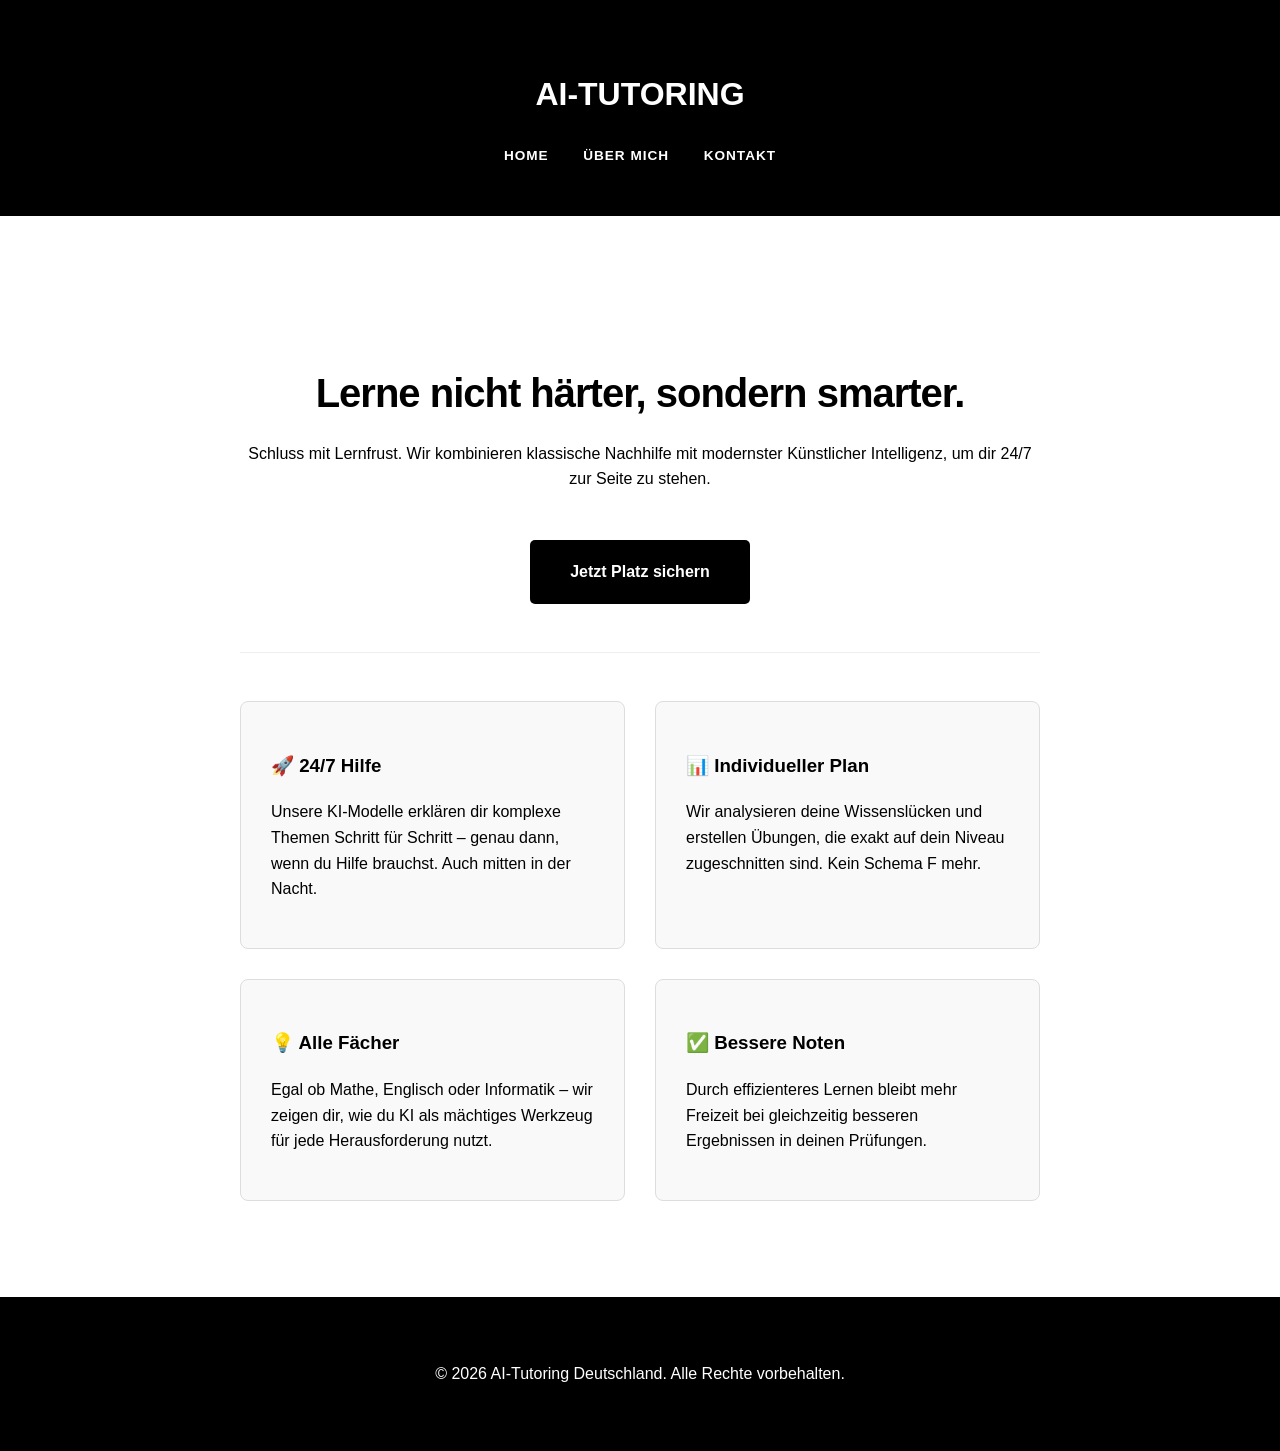
<file: index.html>
<!DOCTYPE html>
<html lang="de">
<head>
    <meta charset="UTF-8">
    <meta name="viewport" content="width=device-width, initial-scale=1.0">
    <title>AI-Tutoring | Home</title>
    <link rel="stylesheet" href="style.css">
</head>
<body>
    <header>
        <h1>AI-TUTORING</h1>
        <nav>
            <a href="index.html">Home</a>
            <a href="ueber-mich.html">Über mich</a>
            <a href="kontakt.html">Kontakt</a>
        </nav>
    </header>

    <div class="container">
        <section class="hero">
            <h2>Lerne nicht härter, sondern smarter.</h2>
            <p>Schluss mit Lernfrust. Wir kombinieren klassische Nachhilfe mit modernster Künstlicher Intelligenz, um dir 24/7 zur Seite zu stehen.</p>
            <a href="kontakt.html" class="btn">Jetzt Platz sichern</a>
        </section>

        <section class="grid">
            <div class="card">
                <h3>🚀 24/7 Hilfe</h3>
                <p>Unsere KI-Modelle erklären dir komplexe Themen Schritt für Schritt – genau dann, wenn du Hilfe brauchst. Auch mitten in der Nacht.</p>
            </div>
            <div class="card">
                <h3>📊 Individueller Plan</h3>
                <p>Wir analysieren deine Wissenslücken und erstellen Übungen, die exakt auf dein Niveau zugeschnitten sind. Kein Schema F mehr.</p>
            </div>
            <div class="card">
                <h3>💡 Alle Fächer</h3>
                <p>Egal ob Mathe, Englisch oder Informatik – wir zeigen dir, wie du KI als mächtiges Werkzeug für jede Herausforderung nutzt.</p>
            </div>
            <div class="card">
                <h3>✅ Bessere Noten</h3>
                <p>Durch effizienteres Lernen bleibt mehr Freizeit bei gleichzeitig besseren Ergebnissen in deinen Prüfungen.</p>
            </div>
        </section>
    </div>

    <footer>
        <p>&copy; 2026 AI-Tutoring Deutschland. Alle Rechte vorbehalten.</p>
    </footer>
</body>
</html>
</file>
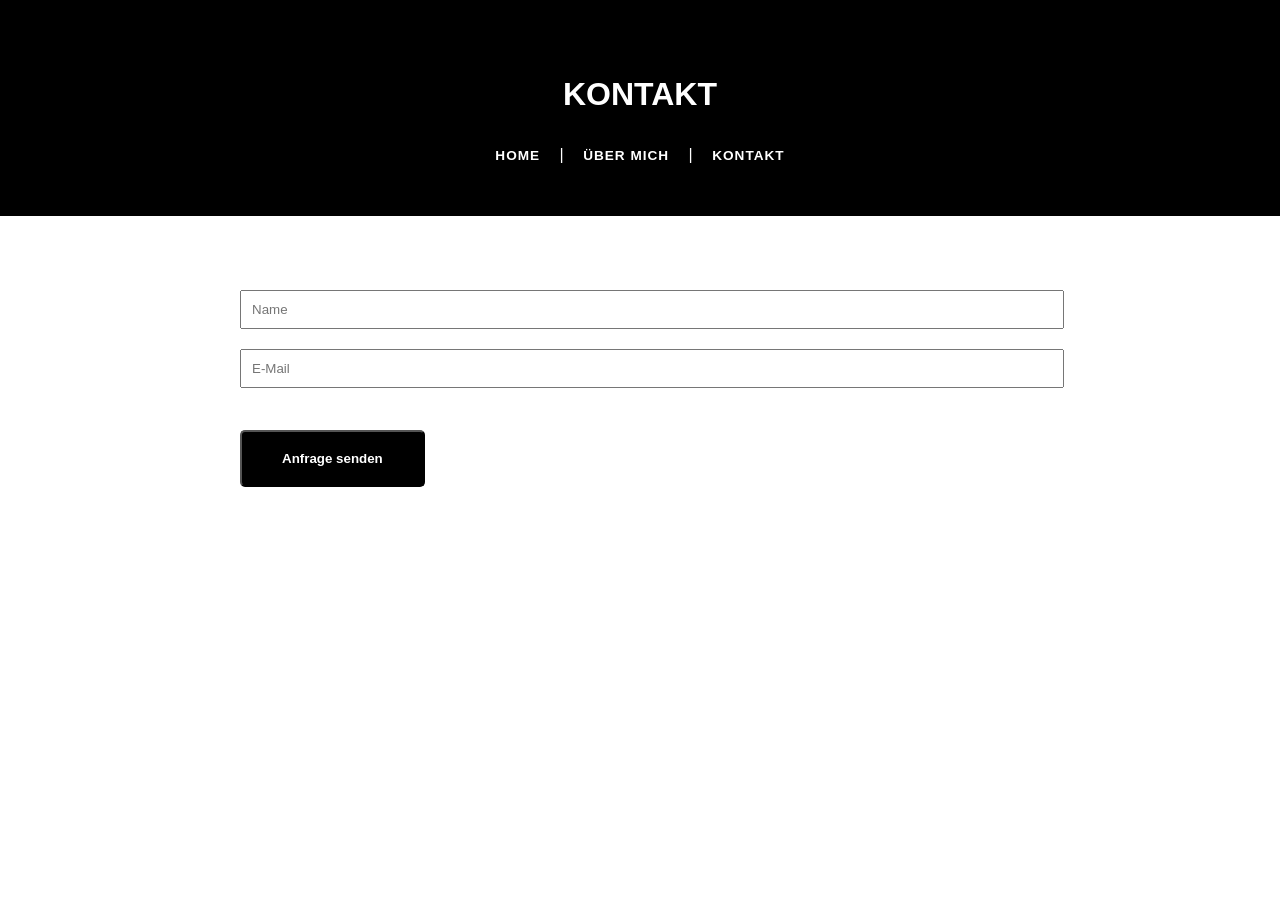
<file: kontakt.html>
<!DOCTYPE html>
<html lang="de">
<head>
    <meta charset="UTF-8">
    <title>Kontakt | AI-Tutoring</title>
    <link rel="stylesheet" href="style.css">
</head>
<body>
    <header>
        <h1>KONTAKT</h1>
        <nav><a href="index.html">Home</a> | <a href="ueber-mich.html">Über mich</a> | <a href="kontakt.html">Kontakt</a></nav>
    </header>
    <div class="container">
        <form>
            <input type="text" placeholder="Name" required style="width:100%; padding:10px; margin:10px 0;">
            <input type="email" placeholder="E-Mail" required style="width:100%; padding:10px; margin:10px 0;">
            <button type="submit" class="btn">Anfrage senden</button>
        </form>
    </div>
</body>
</html>
</file>
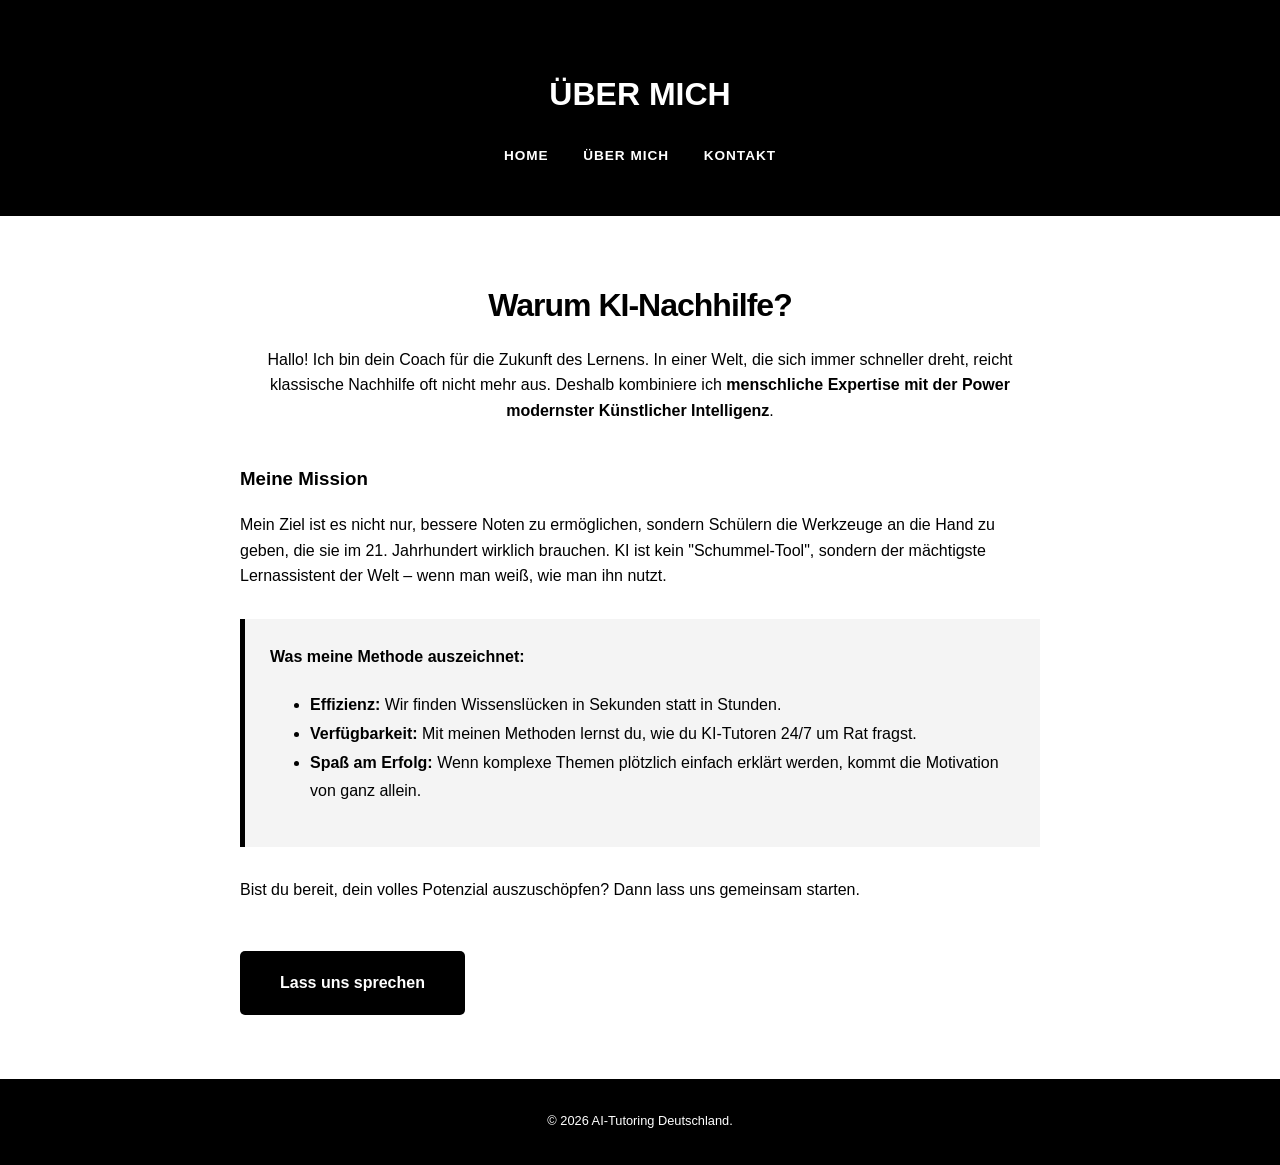
<file: ueber-mich.html>
<!DOCTYPE html>
<html lang="de">
<head>
    <meta charset="UTF-8">
    <meta name="viewport" content="width=device-width, initial-scale=1.0">
    <title>Über mich | AI-Tutoring</title>
    <link rel="stylesheet" href="style.css">
</head>
<body>
    <header>
        <h1>ÜBER MICH</h1>
        <nav>
            <a href="index.html">Home</a>
            <a href="ueber-mich.html">Über mich</a>
            <a href="kontakt.html">Kontakt</a>
        </nav>
    </header>

    <div class="container" style="text-align: left;">
        <section class="hero" style="border: none; padding: 0; margin-bottom: 40px;">
            <h2 style="font-size: 2rem;">Warum KI-Nachhilfe?</h2>
            <p>Hallo! Ich bin dein Coach für die Zukunft des Lernens. In einer Welt, die sich immer schneller dreht, reicht klassische Nachhilfe oft nicht mehr aus. Deshalb kombiniere ich <strong>menschliche Expertise mit der Power modernster Künstlicher Intelligenz</strong>.</p>
        </section>

        <section class="content">
            <h3>Meine Mission</h3>
            <p>Mein Ziel ist es nicht nur, bessere Noten zu ermöglichen, sondern Schülern die Werkzeuge an die Hand zu geben, die sie im 21. Jahrhundert wirklich brauchen. KI ist kein "Schummel-Tool", sondern der mächtigste Lernassistent der Welt – wenn man weiß, wie man ihn nutzt.</p>
            
            <div style="background: #f4f4f4; padding: 25px; border-left: 5px solid #000; margin: 30px 0;">
                <h4 style="margin-top: 0;">Was meine Methode auszeichnet:</h4>
                <ul style="line-height: 1.8;">
                    <li><strong>Effizienz:</strong> Wir finden Wissenslücken in Sekunden statt in Stunden.</li>
                    <li><strong>Verfügbarkeit:</strong> Mit meinen Methoden lernst du, wie du KI-Tutoren 24/7 um Rat fragst.</li>
                    <li><strong>Spaß am Erfolg:</strong> Wenn komplexe Themen plötzlich einfach erklärt werden, kommt die Motivation von ganz allein.</li>
                </ul>
            </div>

            <p>Bist du bereit, dein volles Potenzial auszuschöpfen? Dann lass uns gemeinsam starten.</p>
            <a href="kontakt.html" class="btn" style="width: auto;">Lass uns sprechen</a>
        </section>
    </div>

    <footer style="margin-top: 50px; padding: 20px; background: #000; color: #fff; font-size: 0.8rem; text-align: center;">
        <p>&copy; 2026 AI-Tutoring Deutschland.</p>
    </footer>
</body>
</html>
</file>
<file: style.css>
:root {
    --primary: #000000;
    --secondary: #ffffff;
    --gray: #f9f9f9;
}

body {
    font-family: 'Helvetica Neue', Helvetica, Arial, sans-serif;
    margin: 0;
    line-height: 1.6;
    color: var(--primary);
    background: var(--secondary);
}

header {
    background: var(--primary);
    color: var(--secondary);
    padding: 3rem 1rem;
    text-align: center;
}

nav {
    margin-top: 20px;
}

nav a {
    color: var(--secondary);
    text-decoration: none;
    margin: 0 15px;
    font-weight: 600;
    text-transform: uppercase;
    letter-spacing: 1px;
    font-size: 0.85rem;
}

.container {
    max-width: 800px;
    margin: 4rem auto;
    padding: 0 20px;
}

.hero {
    text-align: center;
    padding: 3rem 0;
    margin-bottom: 3rem;
    border-bottom: 1px solid #eee;
}

.hero h2 {
    font-size: 2.5rem;
    margin-bottom: 1rem;
    letter-spacing: -1px;
}

.btn {
    display: inline-block;
    background: var(--primary);
    color: var(--secondary);
    padding: 1.2rem 2.5rem;
    text-decoration: none;
    font-weight: bold;
    margin-top: 2rem;
    border-radius: 5px;
    transition: transform 0.2s ease;
}

.btn:hover {
    transform: scale(1.05);
}

.grid {
    display: grid;
    grid-template-columns: 1fr 1fr;
    gap: 30px;
}

.grid div {
    border: 1px solid #ddd;
    padding: 30px;
    border-radius: 8px;
    background: var(--gray);
    transition: border-color 0.3s ease;
}

.grid div:hover {
    border-color: var(--primary);
}

footer {
    margin-top: 6rem;
    padding: 3rem;
    background: #000;
    color: #fff;
    text-align: center;
}

/* Für Handys optimiert */
@media (max-width: 600px) {
    .grid { grid-template-columns: 1fr; }
    .hero h2 { font-size: 1.8rem; }
}
</file>
